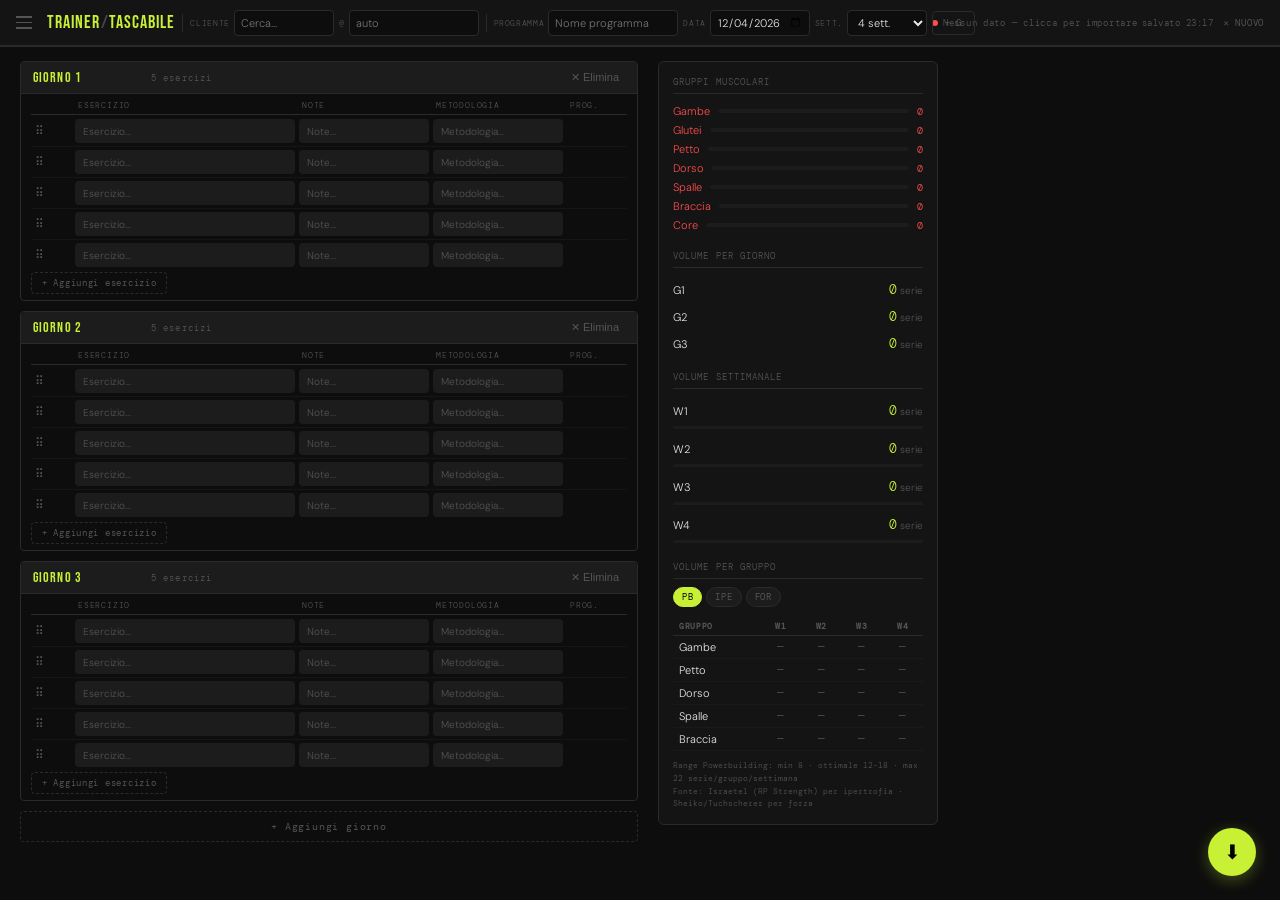
<file: coaching-generator.html>
<!DOCTYPE html>
<html lang="it">
<head>
<meta charset="UTF-8">
<meta name="viewport" content="width=device-width, initial-scale=1.0">
<title>Trainer Tascabile</title>
<link rel="stylesheet" href="coaching-style.css">
</head>
<body>


<div class="import-overlay" id="import-overlay" onclick="if(event.target===this)closeImport()">
  <div class="import-box">
    <h3>Importa dati dal foglio</h3>
    <p>Apri il tuo Google Sheet "Liste programming", seleziona tutto (Ctrl+A), copia (Ctrl+C) e incolla qui sotto.</p>
    <textarea id="import-textarea" placeholder="Incolla qui i dati del foglio..."></textarea>
    <div class="import-status" id="import-status"></div>
    <div class="import-actions">
      <button class="btn btn-outline" onclick="closeImport()">Annulla</button>
      <button class="btn btn-accent" onclick="importData()">Carica dati</button>
    </div>
  </div>
</div>


<div class="topbar">
  <div class="topbar-left">
    <button id="hamburger" onclick="toggleMenu()" style="background:none;border:none;cursor:pointer;padding:4px 6px;display:flex;flex-direction:column;gap:4px;flex-shrink:0;margin-right:4px;">
      <span style="display:block;width:16px;height:1.5px;background:var(--muted);transition:all 0.2s;"></span>
      <span style="display:block;width:16px;height:1.5px;background:var(--muted);transition:all 0.2s;"></span>
      <span style="display:block;width:16px;height:1.5px;background:var(--muted);transition:all 0.2s;"></span>
    </button>
    <div class="logo">Trainer<span>/</span>Tascabile</div>
    <div class="tb-div"></div>
    <div class="tb-field">
      <label>Cliente</label>
      <input type="text" id="nome_cliente" placeholder="Cerca..." autocomplete="off" style="width:100px"
        oninput="acSidebar(this)" onkeydown="acKey(event,this)" onblur="acBlur(this)">
      <div class="ac-list" id="ac-nome_cliente"></div>
    </div>
    <div class="tb-field">
      <label>@</label>
      <input type="email" id="email_cliente" placeholder="auto" readonly style="width:130px;color:var(--muted)">
    </div>
    <div class="tb-div"></div>
    <div class="tb-field">
      <label>Programma</label>
      <input type="text" id="nome_programma" placeholder="Nome programma" style="width:130px">
    </div>
    <div class="tb-field">
      <label>Data</label>
      <input type="date" id="data_programma" style="width:100px">
    </div>
    <div class="tb-field">
      <label>Sett.</label>
      <select id="settimane" onchange="onSettimaneChange()" style="width:80px">
        <option value="2">2 sett.</option>
        <option value="3">3 sett.</option>
        <option value="4" selected>4 sett.</option>
        <option value="5">5 sett.</option>
      </select>
    </div>
    <div class="tb-field">
      <button class="btn btn-outline" onclick="addDay()" style="height:24px;font-size:9px">+ G</button>
    </div>
  </div>
  <div class="topbar-right">
    <div class="sync-pill" onclick="openImport()" style="cursor:pointer" title="Clicca per aggiornare i dati">
      <div class="sync-dot" id="sync-dot"></div>
      <span id="sync-label">Caricamento...</span>
    </div>
    <span class="save-indicator" id="save-indicator">salvato</span>
    <div class="tb-actions" style="display:flex;gap:4px;align-items:center;">
      <button class="btn btn-ghost" onclick="nuovoProgramma()" style="height:24px;font-size:9px" title="Nuovo programma">✕ Nuovo</button>
    </div>
  </div>
</div>

<!-- MENU LATERALE -->
<div class="side-menu-overlay" id="menu-overlay" onclick="toggleMenu()"></div>
<div class="side-menu" id="side-menu">
  <div class="side-menu-logo">Trainer<span>/</span>Tascabile</div>
  <div class="side-menu-items">
    <div class="side-menu-item active" onclick="goTo('builder')">
      <span class="side-menu-icon">✏️</span> Program Builder
    </div>
    <div class="side-menu-item" onclick="goTo('clienti')">
      <span class="side-menu-icon">👤</span> Schede Clienti
    </div>
    <div class="side-menu-item" onclick="goTo('pagamenti')">
      <span class="side-menu-icon">💳</span> Pagamenti
    </div>
    <div style="height:1px;background:var(--border);margin:8px 20px;"></div>
    <div class="side-menu-item" onclick="openBackup()">
      <span class="side-menu-icon">💾</span> Backup &amp; Restore
    </div>
  </div>
</div>

<!-- BACKUP OVERLAY -->
<div id="backup-overlay" style="display:none;position:fixed;inset:0;z-index:9000;background:rgba(0,0,0,0.7);align-items:center;justify-content:center;">
  <div style="background:var(--surface);border:1px solid var(--border);border-radius:8px;padding:32px;width:340px;max-width:90vw;">
    <div style="font-family:'Bebas Neue',sans-serif;font-size:20px;letter-spacing:0.06em;color:var(--accent);margin-bottom:4px;">Backup &amp; Restore</div>
    <div style="font-family:'DM Mono',monospace;font-size:10px;color:var(--muted);margin-bottom:24px;">Clienti · Pagamenti · Programmi salvati</div>
    <button onclick="esportaBackup()" style="width:100%;padding:12px;background:var(--accent);color:#000;border:none;border-radius:4px;font-family:'DM Mono',monospace;font-size:11px;font-weight:500;cursor:pointer;margin-bottom:10px;">⬇ Esporta dati</button>
    <label style="width:100%;display:block;">
      <div style="width:100%;padding:12px;background:var(--surface2);color:var(--text);border:1px solid var(--border);border-radius:4px;font-family:'DM Mono',monospace;font-size:11px;cursor:pointer;text-align:center;box-sizing:border-box;">⬆ Importa dati</div>
      <input type="file" accept=".json" onchange="importaBackup(event)" style="display:none;">
    </label>
    <div id="backup-status" style="font-family:'DM Mono',monospace;font-size:10px;color:var(--muted);margin-top:12px;min-height:16px;text-align:center;"></div>
    <button onclick="closeBackup()" style="width:100%;margin-top:16px;padding:8px;background:none;border:1px solid var(--border);border-radius:4px;color:var(--muted);font-family:'DM Mono',monospace;font-size:10px;cursor:pointer;">Chiudi</button>
  </div>
</div>

<!-- BARRA CLIENTE -->
<div class="client-bar" id="client-bar">
  <div id="client-pills" style="display:flex;gap:6px;align-items:center;flex:1;overflow:hidden;"></div>
  <span class="client-bar-open" onclick="openClientModal()">+ dettagli</span>
</div>

<!-- MODAL CLIENTE -->
<div class="client-modal-overlay" id="client-modal-overlay" onclick="closeClientModalIfOutside(event)">
  <div class="client-modal" id="client-modal">
    <div style="display:flex;align-items:center;justify-content:space-between;">
      <div class="client-modal-title" id="client-modal-name">Cliente</div>
      <button class="btn-ghost" onclick="closeClientModal()" style="font-size:18px">✕</button>
    </div>

    <div>
      <div class="client-section-label">Frequenza settimanale</div>
      <input class="client-input" id="cm-frequenza" placeholder="es. 4 giorni/settimana" style="height:30px;">
    </div>

    <div>
      <div class="client-section-label">Obiettivo breve termine</div>
      <input class="client-input" id="cm-obj-breve" placeholder="es. Perdere 5kg entro marzo" style="height:30px;">
    </div>

    <div>
      <div class="client-section-label">Obiettivo lungo termine</div>
      <input class="client-input" id="cm-obj-lungo" placeholder="es. Costruire una base di forza solida" style="height:30px;">
    </div>

    <div>
      <div class="client-section-label">Limitazioni / attrezzatura mancante</div>
      <textarea class="client-input" id="cm-limitazioni" rows="2" placeholder="es. No leg curl · Lento avanti dà fastidio alla spalla destra"></textarea>
    </div>

    <div>
      <div class="client-section-label">Esercizi problematici</div>
      <textarea class="client-input" id="cm-problemi" rows="2" placeholder="es. Evitare stacco sumo · Dolore al ginocchio sullo squat bulgaro"></textarea>
    </div>

    <div>
      <div class="client-section-label">Massimali</div>
      <div class="client-massimali">
        <div class="client-max-item">
          <div class="client-max-label">Squat</div>
          <div style="display:flex;align-items:baseline;gap:4px;">
            <input class="client-max-input" id="cm-max-squat" type="number" placeholder="—">
            <span class="client-max-unit">kg</span>
          </div>
        </div>
        <div class="client-max-item">
          <div class="client-max-label">Panca piana</div>
          <div style="display:flex;align-items:baseline;gap:4px;">
            <input class="client-max-input" id="cm-max-panca" type="number" placeholder="—">
            <span class="client-max-unit">kg</span>
          </div>
        </div>
        <div class="client-max-item">
          <div class="client-max-label">Stacco</div>
          <div style="display:flex;align-items:baseline;gap:4px;">
            <input class="client-max-input" id="cm-max-stacco" type="number" placeholder="—">
            <span class="client-max-unit">kg</span>
          </div>
        </div>
        <div class="client-max-item">
          <div class="client-max-label">Military press</div>
          <div style="display:flex;align-items:baseline;gap:4px;">
            <input class="client-max-input" id="cm-max-mp" type="number" placeholder="—">
            <span class="client-max-unit">kg</span>
          </div>
        </div>
      </div>
    </div>

    <div>
      <div class="client-section-label">Note dinamiche</div>
      <div id="cm-note-list" style="margin-bottom:8px;"></div>
      <div class="note-add-row">
        <input class="client-input" id="cm-nota-input" placeholder="Aggiungi nota..." style="height:28px;flex:1;">
        <button class="btn btn-outline" onclick="addClientNota()" style="height:28px;font-size:10px;padding:0 10px;flex-shrink:0;">+ Nota</button>
      </div>
    </div>

    <button class="btn btn-accent" onclick="saveClientData()" style="width:100%;height:32px;font-size:11px;margin-top:4px;">Salva</button>
  </div>
</div>

<div id="page-builder" class="page active">
<div class="main">
  <div class="main-content">
    <div id="giorni-container"></div>
    <button class="btn-add-day" onclick="addDay()">+ Aggiungi giorno</button>
  </div>
  <div class="side-panel" id="side-panel">
    <div class="side-section">
      <div class="side-title">Gruppi muscolari</div>
      <div id="panel-muscles">—</div>
    </div>
    <div class="side-section">
      <div class="side-title">Volume per giorno</div>
      <div id="panel-volume">—</div>
    </div>
    <div class="side-section">
      <div class="side-title">Volume settimanale</div>
      <div id="panel-volume-week">—</div>
    </div>
    <div class="side-section">
      <div class="side-title" style="margin-bottom:8px">Volume per gruppo</div>
      <div style="display:flex;gap:4px;margin-bottom:10px">
        <button class="vol-obj-btn active" data-obj="powerbuilding" onclick="setVolObj(this,'powerbuilding')">PB</button>
        <button class="vol-obj-btn" data-obj="ipertrofia" onclick="setVolObj(this,'ipertrofia')">IPE</button>
        <button class="vol-obj-btn" data-obj="forza" onclick="setVolObj(this,'forza')">FOR</button>
      </div>
      <div class="vol-table-wrap">
        <table class="vol-table" id="vol-table"></table>
      </div>
      <div id="vol-range-note" style="margin-top:8px;font-family:'DM Mono',monospace;font-size:8px;color:var(--muted);line-height:1.6;"></div>
    </div>
  </div>
</div>


<div class="export-panel" id="export-panel">
  <div style="display:flex;align-items:center;justify-content:space-between;margin-bottom:16px">
    <div class="export-title">Export CSV</div>
    <button class="btn-ghost" onclick="toggleExport()" style="font-size:16px">✕</button>
  </div>
  <button class="btn btn-accent" style="width:100%;padding:10px;font-size:12px;margin-bottom:8px" onclick="buildAndExport()">⚡ Genera & Scarica CSV</button>
  <button class="btn btn-outline" style="width:100%;padding:8px;font-size:11px" onclick="buildCSV()">Anteprima</button>
  <div class="error-bar" id="error-bar"></div>
  <div class="prev-wrap" id="preview-wrap" style="display:none">
    <table><thead id="prev-head"></thead><tbody id="prev-body"></tbody></table>
  </div>
</div>






<!-- PROG POPUP -->
<div class="popup-overlay" id="popup-overlay" onclick="closeProgIfOutside(event)"></div>
<div class="prog-popup" id="prog-popup">
  <div style="display:flex;align-items:flex-start;justify-content:space-between;margin-bottom:2px">
    <div>
      <div class="popup-title" id="popup-title">Progressioni</div>
      <div class="popup-subtitle" id="popup-subtitle"></div>
    </div>
    <button class="btn-ghost" onclick="closeProg()" style="font-size:20px;line-height:1">✕</button>
  </div>
  <div class="popup-heads">
    <div class="popup-col-h"></div>
    <div class="popup-col-h">Esercizio</div>
    <div class="popup-col-h">Note</div>
    <div class="popup-col-h">Metodologia</div>
    <div class="popup-col-h">Struttura</div>
    <div class="popup-col-h">Rec.</div>
    <div class="popup-col-h">Consiglio</div>
  </div>
  <div id="popup-rows"></div>
</div>
<!-- FAB EXPORT -->
<div style="position:fixed;bottom:24px;right:24px;z-index:300;display:flex;flex-direction:column;gap:8px;align-items:flex-end;">
  <div id="fab-menu" style="display:none;flex-direction:column;gap:6px;align-items:flex-end;margin-bottom:4px;">
    <button class="btn btn-outline" onclick="openProgList()" style="height:32px;font-size:11px;padding:0 14px;box-shadow:0 4px 12px rgba(0,0,0,0.4)">📂 Programmi</button>
    <button class="btn btn-outline" onclick="salvaPrograma()" style="height:32px;font-size:11px;padding:0 14px;box-shadow:0 4px 12px rgba(0,0,0,0.4)">💾 Salva</button>
    <button class="btn btn-outline" onclick="toggleExport()" style="height:32px;font-size:11px;padding:0 14px;box-shadow:0 4px 12px rgba(0,0,0,0.4)">Anteprima</button>
    <button class="btn btn-outline" onclick="exportHTML()" style="height:32px;font-size:11px;padding:0 14px;box-shadow:0 4px 12px rgba(0,0,0,0.4)">📄 Scheda HTML</button>
    <button class="btn btn-accent" onclick="buildAndExport()" style="height:32px;font-size:11px;padding:0 14px;box-shadow:0 4px 12px rgba(0,0,0,0.4)">⚡ Genera CSV</button>
  </div>
  <button id="fab-btn" onclick="toggleFab()" style="
    width:48px;height:48px;border-radius:50%;
    background:var(--accent);border:none;cursor:pointer;
    font-size:20px;display:flex;align-items:center;justify-content:center;
    box-shadow:0 4px 16px rgba(200,241,53,0.3);
    transition:transform 0.15s;
  " title="Esporta">⬇</button>
</div>

</div><!-- /main -->
</div><!-- /page-builder -->

<!-- PAGE PAGAMENTI -->
<div id="page-pagamenti" class="page">
  <div class="pag-layout">
    <!-- Sidebar clienti -->
    <div class="pag-sidebar">
      <input class="cliente-search" id="pag-search" placeholder="Cerca cliente..." oninput="renderPagClientiList()" style="margin-bottom:10px;">
      <div id="pag-clienti-list"></div>
      <div style="border-top:1px solid var(--border);margin-top:12px;padding-top:12px;">
        <div style="font-family:'DM Mono',monospace;font-size:8px;color:var(--muted);letter-spacing:0.1em;text-transform:uppercase;margin-bottom:8px;">Importa CSV storico</div>
        <textarea id="pag-import-area" placeholder="Incolla CSV con header&#10;Nome membro,Data pagamento,Importo,Durata (giorni),Pagato,Data scadenza&#10;(Email opzionale)" style="width:100%;height:70px;background:var(--surface);border:1px solid var(--border);color:var(--text);font-family:'DM Mono',monospace;font-size:9px;padding:6px;border-radius:4px;outline:none;resize:none;"></textarea>
        <button class="btn btn-outline" onclick="importaPagamenti()" style="width:100%;height:26px;font-size:10px;margin-top:6px;">Importa</button>
        <div id="pag-import-status" style="font-family:'DM Mono',monospace;font-size:9px;color:var(--accent);margin-top:4px;"></div>
      </div>
    </div>
    <!-- Main -->
    <div class="pag-main" id="pag-main">
      <div class="pag-placeholder">← Seleziona un cliente</div>
    </div>
    <!-- Stats sidebar -->
    <div class="stats-bar" id="pag-stats-bar">
      <div style="display:flex;align-items:center;justify-content:space-between;margin-bottom:4px;">
        <div class="stats-bar-title" style="margin-bottom:0;">Riepilogo</div>
        <button class="btn-ghost" onclick="esportaPagamentiCSV()" title="Esporta backup CSV" style="font-size:11px;padding:2px 6px;border:1px solid var(--border);border-radius:3px;color:var(--muted);">⬇ CSV</button>
      </div>
      <div class="stat-card accent" style="cursor:pointer;" onclick="apriStatLista('totali')">
        <div class="stat-val" id="stat-totali">—</div>
        <div class="stat-label">Clienti totali ›</div>
      </div>
      <div class="stat-card green" style="cursor:pointer;" onclick="apriStatLista('attivi')">
        <div class="stat-val" id="stat-attivi">—</div>
        <div class="stat-label">Attivi ›</div>
      </div>
      <div class="stat-card yellow" style="cursor:pointer;" onclick="apriStatLista('scadenza')">
        <div class="stat-val" id="stat-scadenza">—</div>
        <div class="stat-label">In scadenza ›</div>
      </div>
      <div class="stat-card" style="cursor:pointer;border-color:var(--border);" onclick="apriStatLista('inattivi')">
        <div class="stat-val" id="stat-inattivi" style="color:var(--muted);">—</div>
        <div class="stat-label">Inattivi ›</div>
      </div>
      <div class="stat-card red" style="cursor:pointer;" onclick="apriStatLista('scaduti')">
        <div class="stat-val" id="stat-scaduti">—</div>
        <div class="stat-label">Scaduti ›</div>
      </div>
      <hr class="stat-divider">
      <div class="stat-card accent">
        <div class="stat-val" id="stat-incasso-teorico">—</div>
        <div class="stat-label">Incasso teorico</div>
      </div>
      <div class="stat-card green">
        <div class="stat-val" id="stat-incasso-reale">—</div>
        <div class="stat-label">Incasso reale</div>
      </div>
      <div class="stat-card red" style="cursor:pointer;" onclick="apriStatLista('pending')">
        <div class="stat-val" id="stat-delta">—</div>
        <div class="stat-label">Da incassare ›</div>
      </div>
    </div>
  </div>
</div>

<!-- PAGE CLIENTI -->
<div id="page-clienti" class="page">
  <div class="clienti-layout">
    <!-- Sidebar lista clienti -->
    <div class="clienti-sidebar">
      <div style="display:flex;gap:6px;margin-bottom:8px;">
        <input class="cliente-search" id="clienti-search" placeholder="Cerca cliente..." oninput="renderClientiList()" style="margin-bottom:0;flex:1;">
        <button class="btn btn-outline" onclick="toggleNuovoClienteForm()" id="btn-nuovo-cliente" style="height:28px;font-size:14px;padding:0 10px;flex-shrink:0;">+</button>
      </div>
      <div id="nuovo-cliente-form" style="display:none;background:var(--surface2);border:1px solid var(--border);border-radius:4px;padding:10px;margin-bottom:10px;">
        <div style="font-family:'DM Mono',monospace;font-size:8px;color:var(--muted);letter-spacing:0.1em;text-transform:uppercase;margin-bottom:6px;">Nuovo cliente</div>
        <input class="cliente-search" id="nc-nome" placeholder="Nome completo" style="margin-bottom:6px;">
        <input class="cliente-search" id="nc-email" placeholder="Email *" style="margin-bottom:8px;">
        <div style="display:flex;gap:6px;">
          <button class="btn btn-accent" onclick="confermaNuovoCliente()" style="flex:1;height:26px;font-size:10px;">Aggiungi</button>
          <button class="btn btn-ghost" onclick="toggleNuovoClienteForm()" style="height:26px;font-size:10px;padding:0 8px;">Annulla</button>
        </div>
      </div>
      <div id="clienti-list"></div>
    </div>
    <!-- Scheda dettaglio -->
    <div class="clienti-main" id="clienti-main">
      <div class="scheda-placeholder">← Seleziona un cliente</div>
    </div>

  </div>
</div>

<!-- MODAL STAT LISTA -->
<div class="val-overlay" id="stat-lista-overlay" onclick="closeStatLista(event)">
  <div class="val-modal" style="width:360px;max-width:92vw;max-height:80vh;display:flex;flex-direction:column;">
    <div style="display:flex;align-items:center;justify-content:space-between;margin-bottom:14px;flex-shrink:0;">
      <div class="val-title" id="stat-lista-title">Clienti</div>
      <button class="btn-ghost" onclick="document.getElementById('stat-lista-overlay').classList.remove('open')" style="font-size:18px">✕</button>
    </div>
    <div id="stat-lista-body" style="overflow-y:auto;flex:1;"></div>
  </div>
</div>

<!-- MODAL LISTA PROGRAMMI -->
<div class="val-overlay" id="prog-list-overlay">
  <div class="val-modal" style="width:480px;max-width:92vw;">
    <div style="display:flex;align-items:center;justify-content:space-between;margin-bottom:14px;">
      <div class="val-title">Programmi salvati</div>
      <button class="btn-ghost" onclick="closeProgList()" style="font-size:18px">✕</button>
    </div>
    <input class="prog-search" id="prog-search" placeholder="Cerca cliente..." oninput="renderProgList()">
    <div id="prog-list-body" style="max-height:340px;overflow-y:auto;margin-bottom:14px;"></div>
    <div style="border-top:1px solid var(--border);padding-top:12px;">
      <div style="font-family:'DM Mono',monospace;font-size:9px;color:var(--muted);margin-bottom:6px;letter-spacing:0.08em;">IMPORTA DA CSV</div>
      <textarea id="import-csv-area" placeholder="Incolla qui il CSV (con header). Puoi incollare più programmi insieme." style="
        width:100%;height:70px;background:var(--surface2);border:1px solid var(--border);
        color:var(--text);font-family:'DM Mono',monospace;font-size:10px;
        padding:8px;border-radius:4px;outline:none;resize:vertical;"></textarea>
      <div style="display:flex;justify-content:flex-end;margin-top:6px;">
        <button class="btn btn-outline" onclick="importaCSV()" style="height:28px;font-size:10px;padding:0 12px;">Importa</button>
      </div>
      <div id="import-csv-status" style="font-family:'DM Mono',monospace;font-size:9px;color:var(--accent);margin-top:6px;"></div>
    </div>
  </div>
</div>

<!-- PANNELLO CONFRONTO -->
<div class="confronto-panel" id="confronto-panel">
  <div class="confronto-header">
    <div>
      <div class="confronto-title" id="confronto-title">Confronto</div>
      <div style="font-family:'DM Mono',monospace;font-size:9px;color:var(--muted);margin-top:2px;" id="confronto-meta"></div>
    </div>
    <button class="btn-ghost" onclick="closeConfronto()" style="font-size:18px">✕</button>
  </div>
  <div class="confronto-body" id="confronto-body"></div>
</div>

<!-- VALIDATION MODAL -->
<div class="val-overlay" id="val-overlay">
  <div class="val-modal">
    <div class="val-title">Controlla prima di esportare</div>
    <div id="val-errors-section" style="display:none">
      <div class="val-section-label err">● Errori bloccanti</div>
      <div id="val-errors"></div>
    </div>
    <div id="val-warnings-section" style="display:none">
      <div class="val-section-label warn" style="margin-top:10px">▲ Avvisi</div>
      <div id="val-warnings"></div>
    </div>
    <div class="val-footer">
      <button class="btn btn-ghost" onclick="closeValModal()">Chiudi</button>
      <button class="btn btn-outline" id="val-export-btn" style="display:none" onclick="closeValAndExport()">Esporta comunque</button>
    </div>
  </div>
</div>

<!-- HOVER TOOLTIP -->
<div class="prog-tooltip" id="prog-tooltip"></div>


<script src="coaching-app.js"></script>
</body>
</html>
</file>
<file: coaching-style.css>
@import url('https://fonts.googleapis.com/css2?family=Bebas+Neue&family=DM+Mono:wght@300;400;500&family=DM+Sans:wght@300;400;500&display=swap');
  :root {
    --bg:#0d0d0d; --surface:#141414; --surface2:#1c1c1c;
    --border:#2a2a2a; --accent:#c8f135; --accent2:#ff4d4d;
    --text:#e8e8e8; --muted:#555; --radius:4px;
  }
  *{box-sizing:border-box;margin:0;padding:0;}
  body{background:var(--bg);color:var(--text);font-family:'DM Sans',sans-serif;font-weight:300;min-height:100vh;}

  /* LOGIN SCREEN */

  /* TOPBAR */
  .topbar{background:var(--surface);border-bottom:1px solid var(--border);padding:0 10px;display:flex;align-items:center;gap:5px;height:46px;position:sticky;top:0;z-index:200;flex-wrap:nowrap;}
  .topbar-left{display:flex;align-items:center;gap:5px;flex:1;min-width:0;overflow:visible;}
  .topbar-right{display:flex;align-items:center;gap:4px;flex-shrink:0;margin-left:auto;}
  .logo{font-family:'Bebas Neue',sans-serif;font-size:18px;letter-spacing:0.06em;color:var(--accent);white-space:nowrap;flex-shrink:0;}
  .logo span{color:var(--text);opacity:0.25;}
  .tb-div{width:1px;height:18px;background:var(--border);flex-shrink:0;margin:0 2px;}
  .tb-field{display:flex;align-items:center;gap:4px;flex-shrink:0;position:relative;}
  .tb-field label{font-family:'DM Mono',monospace;font-size:8px;letter-spacing:0.08em;text-transform:uppercase;color:var(--muted);white-space:nowrap;}
  .tb-field input,.tb-field select{background:var(--bg);border:1px solid var(--border);color:var(--text);font-family:'DM Sans',sans-serif;font-size:11px;font-weight:300;padding:3px 6px;border-radius:var(--radius);outline:none;height:26px;transition:border-color 0.15s;}
  .tb-field input:focus,.tb-field select:focus{border-color:var(--accent);}
  select option{background:#1c1c1c;}
  .sync-pill{display:flex;align-items:center;gap:5px;font-family:'DM Mono',monospace;font-size:9px;color:var(--muted);letter-spacing:0.08em;white-space:nowrap;margin-left:auto;flex-shrink:0;}
  .sync-dot{width:6px;height:6px;border-radius:50%;background:var(--muted);}
  .sync-dot.ok{background:var(--accent);}
  .sync-dot.err{background:var(--accent2);}
  .tb-actions{display:flex;gap:6px;align-items:center;flex-shrink:0;}

  /* MAIN */
  .main{padding:14px 20px;display:flex;gap:20px;align-items:flex-start;}
  .main-content{flex:0 0 auto;}
  .side-panel{
    flex:0 0 280px;position:sticky;top:56px;
    background:var(--surface);border:1px solid var(--border);
    border-radius:6px;padding:14px;max-height:calc(100vh - 70px);
    overflow-y:auto;
  }
  .side-section{margin-bottom:18px;}
  .side-section:last-child{margin-bottom:0;}
  .side-title{font-family:'DM Mono',monospace;font-size:9px;letter-spacing:0.12em;
    text-transform:uppercase;color:var(--muted);margin-bottom:10px;
    padding-bottom:5px;border-bottom:1px solid var(--border);}
  /* Muscoli */
  .muscle-row{display:flex;align-items:center;justify-content:space-between;
    margin-bottom:5px;gap:8px;}
  .muscle-label{font-size:11px;color:var(--text);white-space:nowrap;}
  .muscle-bar-wrap{flex:1;height:4px;background:var(--surface2);border-radius:2px;overflow:hidden;}
  .muscle-bar{height:100%;background:var(--accent);border-radius:2px;transition:width 0.3s;}
  .muscle-count{font-family:'DM Mono',monospace;font-size:10px;color:var(--muted);white-space:nowrap;}
  .muscle-zero .muscle-label{color:var(--accent2);}
  .muscle-zero .muscle-count{color:var(--accent2);}
  /* Volume */
  .vol-row{display:flex;align-items:baseline;justify-content:space-between;
    margin-bottom:6px;gap:6px;}
  .vol-label{font-size:11px;color:var(--text);}
  .vol-num{font-family:'DM Mono',monospace;font-size:13px;color:var(--accent);}
  .vol-mav{font-family:'DM Mono',monospace;font-size:9px;color:#f5a623;margin-left:4px;}
  .vol-bar-wrap{width:100%;height:3px;background:var(--surface2);border-radius:2px;margin-top:2px;overflow:hidden;}
  .vol-bar{height:100%;background:var(--accent);border-radius:2px;transition:width 0.3s;}

  /* GIORNO */
  .giorno-block{margin-bottom:10px;border:1px solid var(--border);border-radius:4px;max-width:620px;overflow:visible;}
  .giorno-header{display:flex;align-items:center;justify-content:space-between;padding:5px 12px;background:var(--surface2);border-bottom:1px solid var(--border);border-radius:4px 4px 0 0;height:32px;}
  .giorno-title{font-family:'Bebas Neue',sans-serif;font-size:14px;letter-spacing:0.08em;color:var(--accent);display:flex;align-items:center;gap:8px;}
  .giorno-count{font-family:'DM Mono',monospace;font-size:9px;color:var(--muted);}
  .giorno-body{padding:6px 10px;overflow:visible;}

  /* COL HEADERS */
  .col-heads{display:grid;gap:4px;margin-bottom:4px;padding-bottom:4px;border-bottom:1px solid var(--border);}
  .col-h{font-family:'DM Mono',monospace;font-size:8px;letter-spacing:0.1em;text-transform:uppercase;color:var(--muted);padding:0 3px;}
  .week-group-h{display:contents;}

  /* EX ROW */
  .ex-row{display:grid;gap:4px;align-items:center;margin-bottom:3px;padding-bottom:3px;border-bottom:1px solid rgba(255,255,255,0.03);cursor:grab;}
  .ex-row:last-child{border-bottom:none;margin-bottom:0;padding-bottom:0;}
  .ex-row.dragging{opacity:0.4;cursor:grabbing;}
  .ex-row.drag-over{border-top:2px solid var(--accent);}
  .ex-row.prog-active{background:rgba(200,241,53,0.04);border-left:2px solid var(--accent);}
  .del-btn-wrap{display:flex;align-items:center;justify-content:center;}
  .del-btn{opacity:0;background:transparent;border:none;color:var(--muted);font-size:11px;cursor:pointer;padding:2px 3px;border-radius:2px;transition:all 0.12s;line-height:1;}
  .ex-row:hover .del-btn{opacity:1;}
  .del-btn:hover{color:var(--accent2)!important;}
  .ex-field{position:relative;}
  .ex-field input{background:var(--surface2);border:1px solid transparent;color:var(--text);font-family:'DM Sans',sans-serif;font-size:11px;font-weight:300;padding:3px 7px;border-radius:var(--radius);outline:none;width:100%;height:24px;transition:border-color 0.15s,background 0.15s;}
  .ex-field input:focus{border-color:var(--accent);background:#1a1f0a;}
  .ex-field input::placeholder{color:var(--muted);font-size:10px;}
  .drag-handle{color:var(--muted);font-size:12px;cursor:grab;padding:2px 4px;user-select:none;display:flex;align-items:center;}
  .drag-handle:hover{color:var(--accent);}

  /* WEEK SEP */
  .week-sep-col{border-left:1px solid var(--border);padding-left:4px !important;}

  /* AUTOCOMPLETE */
  .ac-list{position:absolute;top:calc(100% + 2px);left:0;min-width:190px;background:#1e1e1e;border:1px solid var(--accent);border-radius:var(--radius);z-index:400;max-height:160px;overflow-y:auto;display:none;box-shadow:0 8px 24px rgba(0,0,0,0.6);}
  .ac-list.open{display:block;}
  .ac-item{padding:6px 9px;font-size:11px;font-family:'DM Mono',monospace;cursor:pointer;display:flex;align-items:center;justify-content:space-between;gap:6px;border-bottom:1px solid var(--border);}
  .ac-item:last-child{border-bottom:none;}
  .ac-item:hover,.ac-item.hi{background:rgba(200,241,53,0.1);color:var(--accent);}
  .ac-badge{font-size:9px;padding:1px 5px;background:rgba(255,255,255,0.06);border-radius:2px;color:var(--muted);flex-shrink:0;}

  /* BUTTONS */
  .btn{padding:5px 12px;border-radius:var(--radius);font-family:'DM Mono',monospace;font-size:10px;letter-spacing:0.08em;text-transform:uppercase;cursor:pointer;transition:all 0.15s;border:none;}
  .btn-accent{background:var(--accent);color:#0d0d0d;}
  .btn-accent:hover{background:#d4ff3d;}
  .btn-outline{background:transparent;border:1px solid var(--border);color:var(--muted);}
  .btn-outline:hover{border-color:var(--accent);color:var(--accent);}
  .btn-ghost{background:transparent;border:none;color:var(--muted);padding:3px 6px;font-size:11px;cursor:pointer;}
  .btn-ghost:hover{color:var(--accent2);}
  .btn-add-ex{display:flex;align-items:center;gap:5px;padding:4px 10px;background:transparent;border:1px dashed var(--border);color:var(--muted);border-radius:var(--radius);font-family:'DM Mono',monospace;font-size:9px;letter-spacing:0.08em;cursor:pointer;transition:all 0.15s;margin-top:5px;}
  .btn-add-ex:hover{border-color:var(--accent);color:var(--accent);}
  .btn-add-day{display:flex;align-items:center;gap:6px;padding:8px 16px;background:transparent;border:1px dashed var(--border);color:var(--muted);border-radius:4px;font-family:'DM Mono',monospace;font-size:10px;letter-spacing:0.08em;cursor:pointer;transition:all 0.15s;width:100%;justify-content:center;margin-bottom:16px;}
  .btn-add-day:hover{border-color:var(--accent);color:var(--accent);}

  /* EXPORT PANEL */
  .export-panel{position:fixed;right:0;top:46px;bottom:0;width:400px;background:var(--surface);border-left:1px solid var(--border);padding:20px;overflow-y:auto;transform:translateX(100%);transition:transform 0.25s ease;z-index:150;}
  .export-panel.open{transform:translateX(0);}
  .export-title{font-family:'Bebas Neue',sans-serif;font-size:20px;letter-spacing:0.06em;color:var(--accent);margin-bottom:16px;}
  .prev-wrap{overflow-x:auto;border:1px solid var(--border);border-radius:var(--radius);margin-top:14px;max-height:400px;overflow-y:auto;}
  .prev-wrap table{width:100%;border-collapse:collapse;font-size:10px;font-family:'DM Mono',monospace;}
  .prev-wrap th{background:var(--surface2);padding:6px 7px;text-align:left;color:var(--muted);font-size:8px;letter-spacing:0.1em;text-transform:uppercase;white-space:nowrap;border-bottom:1px solid var(--border);}
  .prev-wrap td{padding:5px 7px;border-bottom:1px solid rgba(255,255,255,0.03);white-space:nowrap;}
  .error-bar{background:rgba(255,77,77,0.1);border:1px solid rgba(255,77,77,0.3);color:var(--accent2);padding:10px 12px;border-radius:var(--radius);font-family:'DM Mono',monospace;font-size:11px;margin-top:10px;display:none;}

  /* PROG BUTTON */
  .prog-btn-wrap{display:flex;align-items:center;justify-content:center;}
  .prog-btn{
    opacity:0;background:rgba(200,241,53,0.12);border:1px solid rgba(200,241,53,0.3);
    color:var(--accent);font-family:'DM Mono',monospace;font-size:9px;letter-spacing:0.08em;
    text-transform:uppercase;padding:3px 7px;border-radius:var(--radius);cursor:pointer;
    transition:all 0.15s;white-space:nowrap;
  }
  .ex-row:hover .prog-btn{opacity:1;}
  .prog-btn:hover{background:rgba(200,241,53,0.25);border-color:var(--accent);}

  /* POPUP */
  /* POPUP OVERLAY */
  .popup-overlay{position:fixed;inset:0;z-index:500;background:rgba(0,0,0,0.65);display:none;}
  .popup-overlay.open{display:block;}

  /* PROG POPUP — modal centrale */
  .prog-popup{
    display:none;position:fixed;z-index:600;
    top:50%;left:50%;transform:translate(-50%,-50%);
    width:68vw;max-width:1000px;min-width:560px;
    background:var(--surface);border:1px solid var(--accent);
    border-radius:8px;padding:20px 24px;
    box-shadow:0 24px 64px rgba(0,0,0,0.8);
    max-height:88vh;overflow-y:auto;
  }
  .prog-popup.open{display:block;}
  .popup-title{font-family:'Bebas Neue',sans-serif;font-size:20px;letter-spacing:0.06em;color:var(--accent);}
  .popup-subtitle{font-family:'DM Mono',monospace;font-size:9px;color:var(--muted);letter-spacing:0.06em;margin-top:2px;}

  /* GRIGLIA RIGHE SETTIMANA: W | esercizio | note | metod | struttura | rec | consiglio */
  .popup-heads{display:grid;grid-template-columns:36px 1fr 1fr 1fr 1fr 60px 1fr;gap:6px;
    margin:14px 0 6px;padding-bottom:6px;border-bottom:1px solid var(--border);}
  .popup-col-h{font-family:'DM Mono',monospace;font-size:8px;letter-spacing:0.1em;
    text-transform:uppercase;color:var(--muted);}
  .popup-row{display:grid;grid-template-columns:36px 1fr 1fr 1fr 1fr 60px 1fr;
    gap:6px;align-items:center;margin-bottom:5px;}
  .popup-row:last-of-type{margin-bottom:0;}
  .popup-week-label{font-family:'DM Mono',monospace;font-size:10px;color:var(--accent);letter-spacing:0.08em;}
  .popup-row input{background:var(--surface2);border:1px solid var(--border);color:var(--text);
    font-family:'DM Sans',sans-serif;font-size:11px;font-weight:300;padding:4px 7px;
    border-radius:var(--radius);outline:none;width:100%;height:26px;transition:border-color 0.15s;}
  .popup-row input:focus{border-color:var(--accent);background:#1a1f0a;}
  .popup-row input::placeholder{color:var(--muted);font-size:10px;}
  .popup-field-wrap{display:flex;align-items:center;gap:3px;}
  .popup-field-wrap input{flex:1;min-width:0;}
  .btn-propaga{flex-shrink:0;width:18px;height:18px;padding:0;border:1px solid var(--border);
    border-radius:3px;background:var(--surface2);color:var(--accent);font-size:11px;line-height:1;
    cursor:pointer;display:flex;align-items:center;justify-content:center;transition:background 0.15s,border-color 0.15s;}
  .btn-propaga:hover{background:var(--accent);color:#000;border-color:var(--accent);}
  .popup-footer{margin-top:14px;display:flex;justify-content:flex-end;gap:8px;}

  /* PROGRAMMI SALVATI */
  .prog-list-item{padding:8px 10px;border:1px solid var(--border);border-radius:4px;
    margin-bottom:6px;cursor:pointer;transition:border-color 0.15s;}
  .prog-list-item:hover{border-color:var(--accent);}
  .prog-list-name{font-size:12px;color:var(--text);margin-bottom:2px;}
  .prog-list-meta{font-family:'DM Mono',monospace;font-size:9px;color:var(--muted);}
  .prog-list-actions{display:flex;gap:6px;margin-top:6px;}

  /* PAGINE */
  .page{display:none;}
  .page.active{display:block;}

  /* PAGINA CLIENTI */
  .clienti-layout{display:flex;gap:0;height:calc(100vh - 46px);}
  .clienti-sidebar{width:240px;flex-shrink:0;border-right:1px solid var(--border);
    overflow-y:auto;padding:12px;}
  .clienti-main{flex:1;overflow-y:auto;padding:20px 24px;}
  .cliente-list-item{padding:8px 10px;border-radius:4px;cursor:pointer;
    margin-bottom:4px;transition:background 0.15s;border:1px solid transparent;}
  .cliente-list-item:hover{background:var(--surface2);}
  .cliente-list-item.active{background:var(--surface2);border-color:var(--accent);}
  .cliente-list-nome{font-size:12px;color:var(--text);}
  .cliente-list-email{font-family:'DM Mono',monospace;font-size:8px;color:var(--muted);margin-top:1px;}
  .cliente-search{width:100%;background:var(--surface2);border:1px solid var(--border);
    color:var(--text);font-family:'DM Sans',sans-serif;font-size:11px;
    padding:6px 8px;border-radius:var(--radius);outline:none;height:28px;
    margin-bottom:10px;}
  .cliente-search:focus{border-color:var(--accent);}
  .scheda-title{font-family:'Bebas Neue',sans-serif;font-size:24px;
    letter-spacing:0.06em;color:var(--accent);margin-bottom:2px;}
  .scheda-email{font-family:'DM Mono',monospace;font-size:9px;color:var(--muted);margin-bottom:20px;}
  .scheda-grid{display:grid;grid-template-columns:1fr 1fr;gap:16px;margin-bottom:16px;}
  .scheda-field{display:flex;flex-direction:column;gap:4px;}
  .scheda-field.full{grid-column:1/-1;}
  .scheda-label{font-family:'DM Mono',monospace;font-size:8px;letter-spacing:0.1em;
    text-transform:uppercase;color:var(--muted);}
  .scheda-input{background:var(--surface2);border:1px solid var(--border);
    color:var(--text);font-family:'DM Sans',sans-serif;font-size:11px;font-weight:300;
    padding:6px 8px;border-radius:var(--radius);outline:none;resize:vertical;
    transition:border-color 0.15s;width:100%;}
  .scheda-input:focus{border-color:var(--accent);}
  .massimali-grid{display:grid;grid-template-columns:repeat(4,1fr);gap:8px;margin-bottom:16px;}
  .max-card{background:var(--surface2);border:1px solid var(--border);border-radius:6px;
    padding:10px 12px;text-align:center;}
  .max-card-label{font-family:'DM Mono',monospace;font-size:8px;color:var(--muted);
    letter-spacing:0.08em;text-transform:uppercase;margin-bottom:6px;}
  .max-card-input{background:transparent;border:none;color:var(--accent);
    font-family:'Bebas Neue',sans-serif;font-size:28px;letter-spacing:0.04em;
    outline:none;width:100%;text-align:center;}
  .max-card-unit{font-family:'DM Mono',monospace;font-size:9px;color:var(--muted);}
  .note-scheda-item{background:var(--surface2);border-left:2px solid #8080ff;
    padding:8px 12px;border-radius:0 4px 4px 0;margin-bottom:6px;}
  .note-scheda-date{font-family:'DM Mono',monospace;font-size:8px;color:var(--muted);margin-bottom:3px;}
  .note-scheda-text{font-size:11px;line-height:1.5;}
  .note-scheda-del{float:right;background:none;border:none;color:var(--accent2);
    cursor:pointer;font-size:11px;padding:0;}
  .scheda-placeholder{display:flex;align-items:center;justify-content:center;
    height:100%;color:var(--muted);font-family:'DM Mono',monospace;font-size:11px;
    letter-spacing:0.08em;text-transform:uppercase;}

  /* STATS SIDEBAR */
  .stats-bar{
    width:200px;flex-shrink:0;border-left:1px solid var(--border);
    padding:16px 14px;overflow-y:auto;display:flex;flex-direction:column;gap:10px;
  }
  .stats-bar-title{font-family:'DM Mono',monospace;font-size:8px;letter-spacing:0.12em;
    text-transform:uppercase;color:var(--muted);margin-bottom:4px;}
  .stat-card{background:var(--surface2);border:1px solid var(--border);
    border-radius:4px;padding:8px 10px;}
  .stat-val{font-family:'Bebas Neue',sans-serif;font-size:22px;letter-spacing:0.04em;line-height:1;}
  .stat-label{font-family:'DM Mono',monospace;font-size:8px;color:var(--muted);
    letter-spacing:0.06em;text-transform:uppercase;margin-top:2px;}
  .stat-card.green .stat-val{color:#6bcf6b;}
  .stat-card.yellow .stat-val{color:#f0c040;}
  .stat-card.red .stat-val{color:#ff5555;}
  .stat-card.accent .stat-val{color:var(--accent);}
  .stat-divider{border:none;border-top:1px solid var(--border);margin:2px 0;}

  /* PAGINA PAGAMENTI */
  .pag-layout{display:flex;gap:0;height:calc(100vh - 46px);}
  .pag-sidebar{width:240px;flex-shrink:0;border-right:1px solid var(--border);overflow-y:auto;padding:12px;}
  .pag-main{flex:1;overflow-y:auto;padding:20px 24px;}
  .pag-cliente-item{padding:8px 10px;border-radius:4px;cursor:pointer;margin-bottom:4px;
    border:1px solid transparent;transition:background 0.15s;position:relative;}
  .pag-cliente-item:hover{background:var(--surface2);}
  .pag-cliente-item.active{background:var(--surface2);border-color:var(--accent);}
  .pag-cliente-nome{font-size:12px;color:var(--text);}
  .pag-cliente-email{font-family:'DM Mono',monospace;font-size:8px;color:var(--muted);margin-top:1px;}
  .pag-status-dot{width:7px;height:7px;border-radius:50%;flex-shrink:0;}
  .pag-status-dot.ok{background:#6bcf6b;}
  .pag-status-dot.warn{background:#f0a500;}
  .pag-status-dot.exp{background:#ff5555;}
  .pag-status-dot.none{background:var(--border);}
  .pag-status-dot.pend{background:#f0c040;}
  .pag-row{display:grid;grid-template-columns:100px 70px 50px 90px 70px 28px;
    gap:6px;align-items:center;padding:7px 10px;border-bottom:1px solid #1a1a1a;font-size:11px;}
  .pag-row:last-child{border-bottom:none;}
  .pag-row.header{font-family:'DM Mono',monospace;font-size:8px;color:var(--muted);
    letter-spacing:0.08em;text-transform:uppercase;padding:6px 10px;background:var(--surface);}
  .pag-badge{font-family:'DM Mono',monospace;font-size:9px;padding:2px 7px;border-radius:20px;}
  .pag-badge.ok{background:#1a2a1a;color:#6bcf6b;}
  .pag-badge.warn{background:#2a1f00;color:#f0a500;}
  .pag-badge.exp{background:#2a1a1a;color:#ff5555;}
  .pag-badge.pend{background:#2a2000;color:#f0c040;border:1px solid #3a3000;}
  .pag-add-form{background:var(--surface2);border:1px solid var(--border);border-radius:6px;
    padding:10px;margin-bottom:12px;}
  .pag-form-grid{display:grid;grid-template-columns:1fr 1fr 1fr;gap:6px;margin-bottom:8px;}
  .pag-input{background:var(--surface);border:1px solid var(--border);color:var(--text);
    font-family:'DM Sans',sans-serif;font-size:11px;padding:4px 7px;
    border-radius:var(--radius);outline:none;width:100%;height:26px;}
  .pag-input:focus{border-color:var(--accent);}
  .pag-placeholder{display:flex;align-items:center;justify-content:center;height:100%;
    color:var(--muted);font-family:'DM Mono',monospace;font-size:11px;
    letter-spacing:0.08em;text-transform:uppercase;}
  .pag-summary{display:grid;grid-template-columns:repeat(3,1fr);gap:10px;margin-bottom:20px;}
  .pag-summary-card{background:var(--surface2);border:1px solid var(--border);
    border-radius:6px;padding:12px 14px;}
  .pag-summary-val{font-family:'Bebas Neue',sans-serif;font-size:20px;
    letter-spacing:0.04em;color:var(--accent);}
  .pag-summary-label{font-family:'DM Mono',monospace;font-size:8px;color:var(--muted);
    letter-spacing:0.08em;text-transform:uppercase;margin-top:2px;}

  /* MENU LATERALE */
  .side-menu{
    position:fixed;top:0;left:0;bottom:0;width:220px;
    background:var(--surface);border-right:1px solid var(--border);
    z-index:400;transform:translateX(-100%);
    transition:transform 0.22s ease;
    display:flex;flex-direction:column;padding:20px 0;
  }
  .side-menu.open{transform:translateX(0);}
  .side-menu-overlay{position:fixed;inset:0;z-index:399;display:none;}
  .side-menu-overlay.open{display:block;}
  .side-menu-logo{font-family:'Bebas Neue',sans-serif;font-size:22px;
    letter-spacing:0.06em;color:var(--accent);padding:0 20px 20px;
    border-bottom:1px solid var(--border);}
  .side-menu-logo span{color:var(--text);opacity:0.25;}
  .side-menu-items{padding:12px 0;}
  .side-menu-item{display:flex;align-items:center;gap:10px;padding:10px 20px;
    font-size:12px;color:var(--muted);cursor:pointer;transition:all 0.15s;
    border-left:2px solid transparent;}
  .side-menu-item:hover{color:var(--text);background:var(--surface2);}
  .side-menu-item.active{color:var(--accent);border-left-color:var(--accent);background:var(--surface2);}
  .side-menu-icon{font-size:14px;width:18px;text-align:center;}

  /* BARRA CLIENTE */
  .client-bar{
    background:var(--surface);border-bottom:1px solid var(--border);
    padding:0 14px;height:0;overflow:hidden;
    transition:height 0.2s ease;display:flex;align-items:center;gap:8px;
    flex-wrap:nowrap;position:sticky;top:46px;z-index:190;
  }
  .client-bar.visible{height:32px;}
  .client-pill{
    display:inline-flex;align-items:center;gap:4px;
    font-family:'DM Mono',monospace;font-size:9px;letter-spacing:0.04em;
    padding:2px 8px;border-radius:20px;white-space:nowrap;flex-shrink:0;
    cursor:default;
  }
  .client-pill.warn{background:#2a1a1a;color:#ff8080;border:1px solid #3a1a1a;}
  .client-pill.goal{background:#1a2a0a;color:var(--accent);border:1px solid #2a3a0a;}
  .client-pill.note{background:#1a1a2a;color:#8080ff;border:1px solid #2a2a3a;}
  .client-pill.freq{background:var(--surface2);color:var(--muted);border:1px solid var(--border);}
  .client-bar-open{margin-left:auto;flex-shrink:0;font-family:'DM Mono',monospace;
    font-size:9px;color:var(--muted);cursor:pointer;white-space:nowrap;padding:2px 6px;
    border-radius:3px;border:1px solid var(--border);}
  .client-bar-open:hover{border-color:var(--accent);color:var(--accent);}

  /* MODAL CLIENTE */
  .client-modal-overlay{position:fixed;inset:0;z-index:700;background:rgba(0,0,0,0.65);
    display:none;align-items:flex-start;justify-content:flex-end;}
  .client-modal-overlay.open{display:flex;}
  .client-modal{
    width:360px;max-width:92vw;height:100vh;
    background:var(--surface);border-left:1px solid var(--accent);
    padding:20px;overflow-y:auto;display:flex;flex-direction:column;gap:14px;
  }
  .client-modal-title{font-family:'Bebas Neue',sans-serif;font-size:20px;
    letter-spacing:0.06em;color:var(--accent);}
  .client-section-label{font-family:'DM Mono',monospace;font-size:8px;
    letter-spacing:0.12em;text-transform:uppercase;color:var(--muted);
    margin-bottom:6px;margin-top:4px;}
  .client-input{width:100%;background:var(--surface2);border:1px solid var(--border);
    color:var(--text);font-family:'DM Sans',sans-serif;font-size:11px;font-weight:300;
    padding:6px 8px;border-radius:var(--radius);outline:none;resize:vertical;
    transition:border-color 0.15s;}
  .client-input:focus{border-color:var(--accent);}
  .client-massimali{display:grid;grid-template-columns:1fr 1fr;gap:6px;}
  .client-max-item{background:var(--surface2);border:1px solid var(--border);
    border-radius:4px;padding:6px 8px;}
  .client-max-label{font-family:'DM Mono',monospace;font-size:8px;color:var(--muted);margin-bottom:3px;}
  .client-max-input{background:transparent;border:none;color:var(--accent);
    font-family:'DM Mono',monospace;font-size:14px;font-weight:500;
    outline:none;width:100%;}
  .client-max-unit{font-family:'DM Mono',monospace;font-size:9px;color:var(--muted);}
  .note-item{background:var(--surface2);border-left:2px solid #8080ff;
    padding:6px 10px;border-radius:0 4px 4px 0;margin-bottom:5px;font-size:11px;line-height:1.4;}
  .note-item-date{font-family:'DM Mono',monospace;font-size:8px;color:var(--muted);margin-bottom:2px;}
  .note-add-row{display:flex;gap:6px;margin-top:4px;}

  /* CARD UTENTI */
  .utente-card{border:1px solid var(--border);border-radius:4px;margin-bottom:6px;overflow:hidden;transition:border-color 0.15s;}
  .utente-card:hover{border-color:var(--accent);}
  .utente-card-header{display:flex;align-items:center;justify-content:space-between;
    padding:8px 12px;cursor:pointer;background:var(--surface2);}
  .utente-card-name{font-size:12px;color:var(--text);font-weight:400;}
  .utente-card-email{font-family:'DM Mono',monospace;font-size:8px;color:var(--muted);margin-top:2px;}
  .utente-card-count{font-family:'DM Mono',monospace;font-size:9px;color:var(--muted);}
  .utente-card-arrow{font-size:10px;color:var(--muted);transition:transform 0.15s;}
  .utente-card.open .utente-card-arrow{transform:rotate(90deg);}
  .utente-prog-list{display:none;border-top:1px solid var(--border);}
  .utente-card.open .utente-prog-list{display:block;}
  .utente-prog-item{display:flex;align-items:center;justify-content:space-between;
    padding:6px 12px;border-bottom:1px solid #1a1a1a;}
  .utente-prog-item:last-child{border-bottom:none;}
  .utente-prog-name{font-size:11px;color:var(--text);}
  .utente-prog-date{font-family:'DM Mono',monospace;font-size:9px;color:var(--muted);}
  .prog-search{width:100%;background:var(--surface2);border:1px solid var(--border);
    color:var(--text);font-family:'DM Sans',sans-serif;font-size:11px;
    padding:6px 10px;border-radius:var(--radius);outline:none;height:30px;margin-bottom:10px;}
  .prog-search:focus{border-color:var(--accent);}

  /* PANNELLO CONFRONTO */
  .confronto-panel{
    position:fixed;top:46px;right:0;bottom:0;
    width:380px;max-width:90vw;
    background:var(--surface);border-left:1px solid var(--accent);
    z-index:190;transform:translateX(100%);
    transition:transform 0.25s ease;
    display:flex;flex-direction:column;
    overflow:hidden;
  }
  .confronto-panel.open{transform:translateX(0);}
  .confronto-header{padding:12px 14px;border-bottom:1px solid var(--border);
    display:flex;align-items:center;justify-content:space-between;flex-shrink:0;}
  .confronto-title{font-family:'Bebas Neue',sans-serif;font-size:16px;
    letter-spacing:0.06em;color:var(--accent);}
  .confronto-body{flex:1;overflow-y:auto;padding:10px 14px;}
  .confronto-day{margin-bottom:14px;}
  .confronto-day-title{font-family:'DM Mono',monospace;font-size:9px;
    letter-spacing:0.1em;text-transform:uppercase;color:var(--accent);
    margin-bottom:6px;padding-bottom:4px;border-bottom:1px solid var(--border);}
  .confronto-table{width:100%;border-collapse:collapse;font-size:10px;}
  .confronto-table th{font-family:'DM Mono',monospace;font-size:8px;
    color:var(--muted);padding:3px 5px;text-align:left;
    border-bottom:1px solid var(--border);}
  .confronto-table td{padding:3px 5px;border-bottom:1px solid #1a1a1a;
    vertical-align:top;line-height:1.4;}
  .confronto-table td.ex-name{color:var(--text);font-size:10px;}
  .confronto-table td.struttura{font-family:'DM Mono',monospace;color:var(--muted);font-size:9px;}

  /* VOL OBJ PILLS */
  .vol-obj-btn{background:var(--surface2);border:1px solid var(--border);color:var(--muted);
    font-family:'DM Mono',monospace;font-size:9px;letter-spacing:0.08em;padding:3px 8px;
    border-radius:20px;cursor:pointer;transition:all 0.15s;}
  .vol-obj-btn.active{background:var(--accent);border-color:var(--accent);color:#000;}
  .vol-obj-btn:hover:not(.active){border-color:var(--accent);color:var(--accent);}

  /* VOLUME TABLE PANEL */
  .vol-table-wrap{overflow-x:auto;margin-top:8px;}
  .vol-table{width:100%;border-collapse:collapse;font-size:11px;}
  .vol-table th{font-family:'DM Mono',monospace;font-size:8px;letter-spacing:0.08em;
    text-transform:uppercase;color:var(--muted);padding:4px 6px;text-align:center;
    border-bottom:1px solid var(--border);}
  .vol-table th.left{text-align:left;}
  .vol-table td{padding:4px 6px;text-align:center;border-bottom:1px solid #1a1a1a;
    font-family:'DM Mono',monospace;font-size:11px;}
  .vol-table td.group-name{text-align:left;font-family:'DM Sans',sans-serif;
    font-size:11px;color:var(--text);}
  .vol-cell-ok{color:var(--accent);font-weight:500;}
  .vol-cell-low{color:var(--accent2);}
  .vol-cell-high{color:#f5a623;}
  .vol-cell-zero{color:var(--muted);}
  .vol-obj-select{background:var(--surface2);border:1px solid var(--border);
    color:var(--text);font-family:'DM Mono',monospace;font-size:9px;
    padding:3px 6px;border-radius:var(--radius);outline:none;width:100%;margin-bottom:10px;}
  .vol-legend{display:flex;gap:10px;margin-bottom:8px;flex-wrap:wrap;}
  .vol-legend-item{display:flex;align-items:center;gap:4px;
    font-family:'DM Mono',monospace;font-size:8px;}
  .vol-legend-dot{width:6px;height:6px;border-radius:50%;}

  /* VALIDATION MODAL */
  .val-overlay{position:fixed;inset:0;z-index:800;background:rgba(0,0,0,0.7);display:none;align-items:center;justify-content:center;}
  .val-overlay.open{display:flex;}
  .val-modal{background:var(--surface);border:1px solid var(--border);border-radius:8px;padding:24px 28px;width:420px;max-width:90vw;box-shadow:0 24px 64px rgba(0,0,0,0.8);}
  .val-title{font-family:'Bebas Neue',sans-serif;font-size:20px;letter-spacing:0.06em;color:var(--accent);margin-bottom:16px;}
  .val-section{margin-bottom:14px;}
  .val-section-label{font-family:'DM Mono',monospace;font-size:9px;letter-spacing:0.1em;text-transform:uppercase;margin-bottom:8px;}
  .val-section-label.err{color:var(--accent2);}
  .val-section-label.warn{color:#f5a623;}
  .val-item{font-size:12px;color:var(--text);padding:4px 0 4px 12px;border-left:2px solid var(--border);margin-bottom:4px;line-height:1.4;}
  .val-item.err{border-color:var(--accent2);color:#ff8080;}
  .val-item.warn{border-color:#f5a623;color:#f5c06a;}
  .val-footer{display:flex;gap:8px;justify-content:flex-end;margin-top:18px;border-top:1px solid var(--border);padding-top:14px;}

  /* SAVE INDICATOR */
  .save-indicator{font-family:'DM Mono',monospace;font-size:9px;color:var(--muted);letter-spacing:0.06em;transition:opacity 0.4s;opacity:0;white-space:nowrap;}
  .save-indicator.show{opacity:1;}

  /* MINI PROGRESSION TABLE */
  .mini-prog{
    display:flex;gap:3px;align-items:center;flex-wrap:nowrap;
    margin-left:6px;flex-shrink:0;
  }
  .mini-week{
    display:flex;flex-direction:column;align-items:center;gap:1px;
    min-width:44px;
  }
  .mini-w-label{
    font-family:'DM Mono',monospace;font-size:7px;color:var(--muted);
    letter-spacing:0.08em;text-transform:uppercase;line-height:1;
  }
  .mini-w-val{
    font-family:'DM Mono',monospace;font-size:9px;color:var(--text);
    background:var(--surface2);border-radius:2px;padding:1px 4px;
    white-space:nowrap;overflow:hidden;text-overflow:ellipsis;
    max-width:54px;line-height:1.4;border:1px solid var(--border);
  }
  .mini-w-val.empty{color:var(--muted);border-style:dashed;}

  /* HOVER TOOLTIP */
  .prog-tooltip{
    position:fixed;z-index:700;
    background:#181818;border:1px solid rgba(200,241,53,0.25);
    border-radius:6px;padding:14px 16px;min-width:300px;max-width:360px;
    box-shadow:0 16px 48px rgba(0,0,0,0.85);
    pointer-events:none;opacity:0;transition:opacity 0.12s;
    display:block;
  }
  .prog-tooltip.visible{opacity:1;}
  .tt-title{font-family:'Bebas Neue',sans-serif;font-size:15px;letter-spacing:0.06em;color:var(--accent);margin-bottom:2px;}
  .tt-sub{font-family:'DM Mono',monospace;font-size:9px;color:var(--muted);margin-bottom:10px;letter-spacing:0.05em;}
  .tt-row{display:grid;grid-template-columns:32px 1fr 50px 90px;gap:6px;align-items:center;margin-bottom:5px;}
  .tt-row:last-child{margin-bottom:0;}
  .tt-wlabel{font-family:'DM Mono',monospace;font-size:9px;color:var(--accent);letter-spacing:0.08em;}
  .tt-val{font-family:'DM Mono',monospace;font-size:10px;color:var(--text);white-space:nowrap;overflow:hidden;text-overflow:ellipsis;}
  .tt-val.empty{color:var(--muted);}
  .tt-heads{display:grid;grid-template-columns:32px 1fr 50px 90px;gap:6px;margin-bottom:6px;padding-bottom:5px;border-bottom:1px solid var(--border);}
  .tt-col-h{font-family:'DM Mono',monospace;font-size:8px;letter-spacing:0.1em;text-transform:uppercase;color:var(--muted);}

  /* IMPORT MODAL */
  .import-overlay{display:none;position:fixed;inset:0;background:rgba(0,0,0,0.6);z-index:9999;align-items:center;justify-content:center;}
  .import-overlay.open{display:flex;}
  .import-box{background:var(--card);border:1px solid var(--border);border-radius:10px;padding:20px;width:500px;max-width:95vw;}
  .import-box h3{margin:0 0 8px;font-size:13px;color:var(--text);}
  .import-box p{margin:0 0 12px;font-size:11px;color:var(--muted);line-height:1.5;}
  .import-box textarea{width:100%;height:160px;background:var(--bg);border:1px solid var(--border);border-radius:6px;color:var(--text);font-size:11px;font-family:'DM Mono',monospace;padding:8px;box-sizing:border-box;resize:vertical;}
  .import-actions{display:flex;gap:8px;margin-top:12px;justify-content:flex-end;}
  .import-status{font-size:11px;margin-top:8px;color:var(--accent);}
</file>
